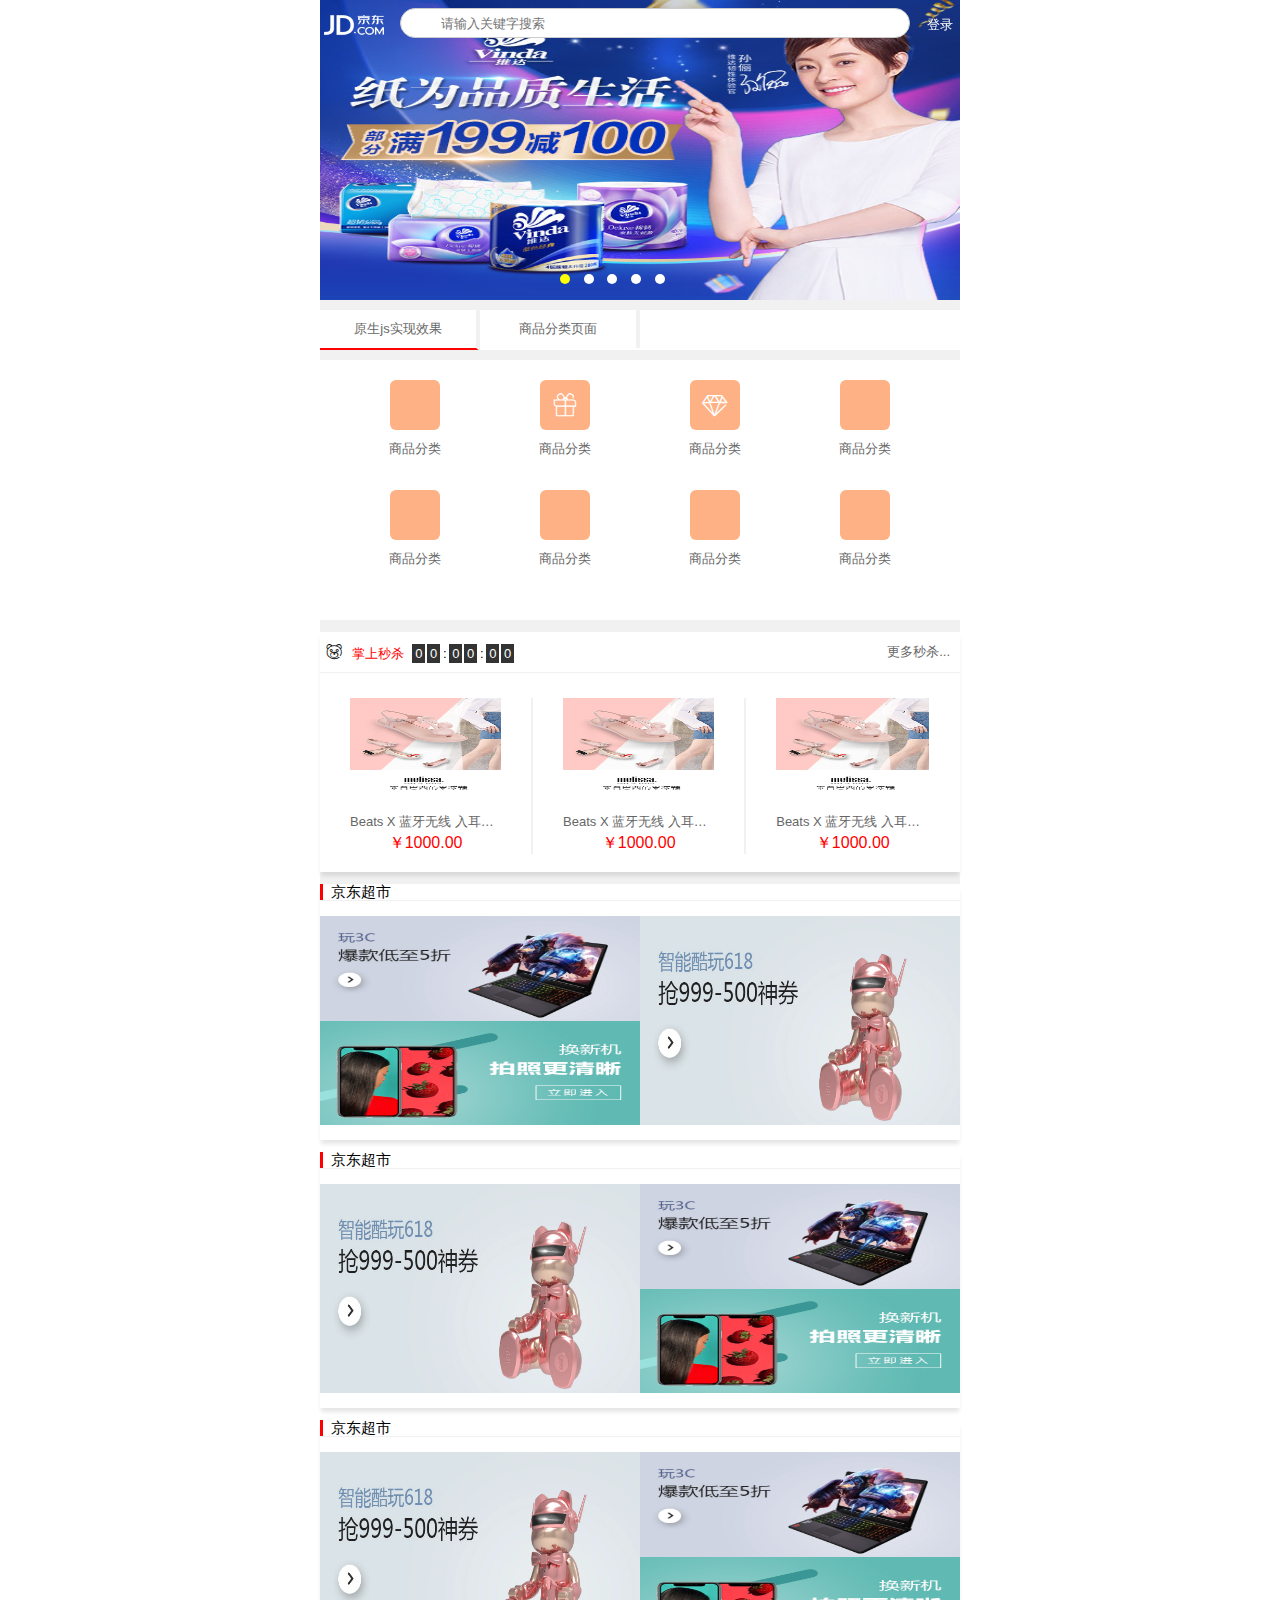
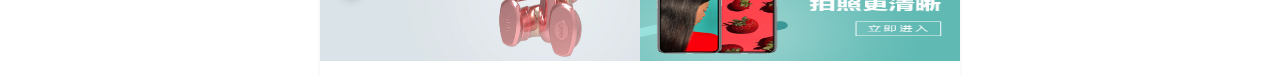
<file: index.html>
<!DOCTYPE html>
<html>
<head>
    <meta charset="utf-8">
    <meta name="viewport" content="width=device-width, initial-scale=1.0, maximum-scale=1.0, minimum-scale=1.0,user-scalable=no">
    <meta http-equiv="X-UA-Compatible" content="IE=edge">
    <title>原生js实现效果</title>
    <link rel="stylesheet" href="css/base.css" />
    <link rel="stylesheet" href="css/index.css" />
</head>
<body>
    <div class="jd_layout">
        <!-- 搜索快 -->
        <div class="jd_search">
            <a href="javascript:;" class="jd_logo"></a>
            <form action="" method="get" accept-charset="utf-8" class="jd_searchBox">
                <i class="iconfont icon-search"></i>
                <input type="text" name="" placeholder="请输入关键字搜索" />
            </form>
            <a href="javascript:;" class="jd_login">登录</a>
        </div>
        <!-- 轮播图 -->
        <div class="jd_banner">
            <!-- 图片 -->
            <ul class="jd_bannerImg clearfix">
                <!-- <li><a href="javascript:;"><img src="images/image05.jpg" alt="" /></a></li> -->
                <li><a href="javascript:;"><img src="images/image01.jpg" alt="" /></a></li>
                <li><a href="javascript:;"><img src="images/image02.jpg" alt="" /></a></li>
                <li><a href="javascript:;"><img src="images/image03.jpg" alt="" /></a></li>
                <li><a href="javascript:;"><img src="images/image04.jpg" alt="" /></a></li>
                <li><a href="javascript:;"><img src="images/image05.jpg" alt="" /></a></li>
                <!-- <li><a href="javascript:;"><img src="images/image01.jpg" alt="" /></a></li> -->
            </ul>
            <!-- 圆点 -->
            <ol class="jd_bannerDot">
                <li class="active"></li>
                <li></li>
                <li></li>
                <li></li>
                <li></li>
            </ol>
        </div>
        <!-- 顶部导航条 -->
        <nav class="jd_topNav">
            <ul>
                <!-- <li><a href="index.html">zepto实现效果</a></li> --><!--
             --><li class="active"><a href="javascript.html">原生js实现效果</a></li><!--
             --><li><a href="category.html">商品分类页面</a></li>
            </ul>
        </nav>
        <!-- 导航块 -->
        <div class="jd_nav">
            <ul>
                <li>
                    <a href="javascript:;">
                        <i class="iconfont icon-apparel"></i>
                        <p>商品分类</p>
                    </a>
                </li>
                <li>
                    <a href="javascript:;">
                        <i class="iconfont icon-gifts"></i>
                        <p>商品分类</p>
                    </a>
                </li>
                <li>
                    <a href="javascript:;">
                        <i class="iconfont icon-jewelry"></i>
                        <p>商品分类</p>
                    </a>
                </li>
                <li>
                    <a href="javascript:;">
                        <i class="iconfont icon-raw"></i>
                        <p>商品分类</p>
                    </a>
                </li>
                <li>
                    <a href="javascript:;">
                        <i class="iconfont icon-store"></i>
                        <p>商品分类</p>
                    </a>
                </li>
                <li>
                    <a href="javascript:;">
                        <i class="iconfont icon-libra"></i>
                        <p>商品分类</p>
                    </a>
                </li>
                <li>
                    <a href="javascript:;">
                        <i class="iconfont icon-earth"></i>
                        <p>商品分类</p>
                    </a>
                </li>
                <li>
                    <a href="javascript:;">
                        <i class="iconfont icon-apparel"></i>
                        <p>商品分类</p>
                    </a>
                </li>
            </ul>
        </div>
        <!-- 产品块 -->
        <div class="jd_product">
            <!-- 京东秒杀 -->
            <div class="jd_productBox jd_sk clearfix">
                <div class="jd_pTips">
                    <div class="f_left">
                        <i class="jd_sk_icon iconfont icon-toys"></i>
                        <span class="jd_sk_text">掌上秒杀</span>
                        <div class="jd_sk_time">
                            <span>0</span>
                            <span>0</span>
                            <i>:</i>
                            <span>0</span>
                            <span>0</span>
                            <i>:</i>
                            <span>0</span>
                            <span>0</span>
                        </div>
                    </div>
                    <div class="f_right">
                        <a href="category.html">更多秒杀...</a>
                    </div>
                </div>
                <div class="jd_pContent">
                    <ul class="jd_pList">
                        <li class="jd_pItem">
                            <a href="#">
                                <img src="images/product_item_img.png" alt="" />
                                <p class="jd_pItem_name">Beats X 蓝牙无线 入耳式耳机 运动耳机 手机耳机 游戏耳机 带麦可通话 黑色</p>
                                <p class="jd_pItem_price">￥1000.00</p>
                            </a>
                        </li>
                        <li class="jd_pItem">
                            <a href="#">
                                <img src="images/product_item_img.png" alt="" />
                                <p class="jd_pItem_name">Beats X 蓝牙无线 入耳式耳机 运动耳机 手机耳机 游戏耳机 带麦可通话 黑色</p>
                                <p class="jd_pItem_price">￥1000.00</p>
                            </a>
                        </li>
                        <li class="jd_pItem">
                            <a href="#">
                                <img src="images/product_item_img.png" alt="" />
                                <p class="jd_pItem_name">Beats X 蓝牙无线 入耳式耳机 运动耳机 手机耳机 游戏耳机 带麦可通话 黑色</p>
                                <p class="jd_pItem_price">￥1000.00</p>
                            </a>
                        </li>
                    </ul>
                </div>
            </div>
            <!-- 京东超市 -->
            <div class="jd_productBox">
                <div class="jd_pTips">
                    <h3>京东超市</h3>
                </div>
                <div class="jd_pContent clearfix">
                    <a href="javascript:;" class="ah100 f_right">
                        <img src="images/jd_productImg01.jpg" alt="">
                    </a>
                    <a href="javascript:;">
                        <img src="images/jd_productImg02.png" alt="">
                    </a>
                    <a href="javascript:;">
                        <img src="images/jd_productImg03.jpg" alt="">
                    </a>
                </div>
            </div>
            <!-- 京东超市 -->
            <div class="jd_productBox">
                <div class="jd_pTips">
                    <h3>京东超市</h3>
                </div>
                <div class="jd_pContent jd_pContent_f clearfix">
                    <a href="javascript:;" class="ah100 f_left">
                        <img src="images/jd_productImg01.jpg" alt="">
                    </a>
                    <a href="javascript:;" class="f_right">
                        <img src="images/jd_productImg02.png" alt="">
                    </a>
                    <a href="javascript:;" class="f_left">
                        <img src="images/jd_productImg03.jpg" alt="">
                    </a>
                </div>
            </div>
            <!-- 京东超市 -->
            <div class="jd_productBox">
                <div class="jd_pTips">
                    <h3>京东超市</h3>
                </div>
                <div class="jd_pContent jd_pContent_f clearfix">
                    <a href="javascript:;" class="ah100 f_left">
                        <img src="images/jd_productImg01.jpg" alt="">
                    </a>
                    <a href="javascript:;" class="f_right">
                        <img src="images/jd_productImg02.png" alt="">
                    </a>
                    <a href="javascript:;" class="f_left">
                        <img src="images/jd_productImg03.jpg" alt="">
                    </a>
                </div>
            </div>

        </div>
    </div>
    <script src="js/index_js.js"></script>
</body>
</html>
</file>
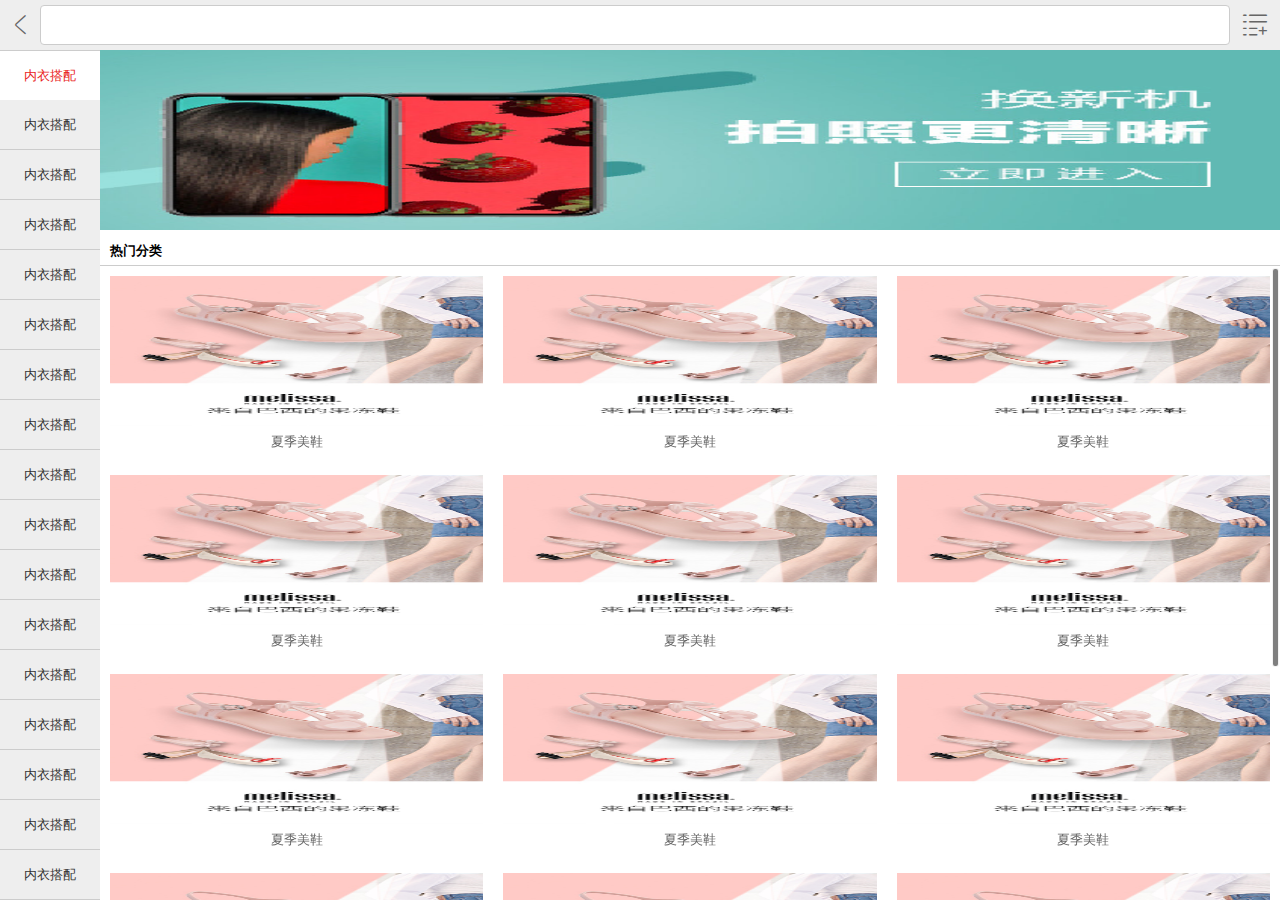
<file: category.html>
<!DOCTYPE html>
<html>
<head>
    <meta charset="utf-8">
    <meta name="viewport" content="width=device-width, initial-scale=1.0, maximum-scale=1.0, minimum-scale=1.0, user-scalable=no">
    <meta http-equiv="X-UA-Compatible" content="IE=edge">
    <title>商品分类页面</title>
    <link rel="stylesheet" type="text/css" href="css/base.css">
    <link rel="stylesheet" href="css/category.css">
</head>
<body>
    <div class="ct_layout">
        <div class="ct_header">
            <a href="index.html" class="ct_back"><i class="iconfont icon-back"></i></a>
            <form class="ct_search">
                <input type="text" name="" />
            </form>
            <a href="javascript:;" class="ct_menu"><i class="iconfont icon-navlist"></i></a>

        </div>
        <div class="ct_content">
            <div class="ct_cLeft">
                <ul class="ct_list">
                    <li class="active"><a href="javascript:;">内衣搭配</a></li>
                    <li><a href="javascript:;">内衣搭配</a></li>
                    <li><a href="javascript:;">内衣搭配</a></li>
                    <li><a href="javascript:;">内衣搭配</a></li>
                    <li><a href="javascript:;">内衣搭配</a></li>
                    <li><a href="javascript:;">内衣搭配</a></li>
                    <li><a href="javascript:;">内衣搭配</a></li>
                    <li><a href="javascript:;">内衣搭配</a></li>
                    <li><a href="javascript:;">内衣搭配</a></li>
                    <li><a href="javascript:;">内衣搭配</a></li>
                    <li><a href="javascript:;">内衣搭配</a></li>
                    <li><a href="javascript:;">内衣搭配</a></li>
                    <li><a href="javascript:;">内衣搭配</a></li>
                    <li><a href="javascript:;">内衣搭配</a></li>
                    <li><a href="javascript:;">内衣搭配</a></li>
                    <li><a href="javascript:;">内衣搭配</a></li>
                    <li><a href="javascript:;">内衣搭配</a></li>
                    <li><a href="javascript:;">内衣搭配</a></li>
                    <li><a href="javascript:;">内衣搭配</a></li>
                    <li><a href="javascript:;">内衣搭配</a></li>
                    <li><a href="javascript:;">内衣搭配</a></li>
                    <li><a href="javascript:;">内衣搭配</a></li>
                    <li><a href="javascript:;">内衣搭配</a></li>
                    <li><a href="javascript:;">内衣搭配</a></li>
                    <li><a href="javascript:;">内衣搭配</a></li>
                </ul>
            </div>
            <div class="ct_cRight">
                <div class="ct_banner">
                    <img src="images/jd_productImg03.jpg" alt="" />
                </div>
                <h3>热门分类</h3>
                <div class="ct_hotContent">
                    <ul class="ct_hotC_list">
                        <li><a href="javascript:;">
                            <img src="images/product_item_img.png" alt="">
                            <p class="ct_hot_text">夏季美鞋</p>
                        </a></li>
                        <li><a href="javascript:;">
                            <img src="images/product_item_img.png" alt="">
                            <p class="ct_hot_text">夏季美鞋</p>
                        </a></li>
                        <li><a href="javascript:;">
                            <img src="images/product_item_img.png" alt="">
                            <p class="ct_hot_text">夏季美鞋</p>
                        </a></li>
                        <li><a href="javascript:;">
                            <img src="images/product_item_img.png" alt="">
                            <p class="ct_hot_text">夏季美鞋</p>
                        </a></li>
                        <li><a href="javascript:;">
                            <img src="images/product_item_img.png" alt="">
                            <p class="ct_hot_text">夏季美鞋</p>
                        </a></li>
                        <li><a href="javascript:;">
                            <img src="images/product_item_img.png" alt="">
                            <p class="ct_hot_text">夏季美鞋</p>
                        </a></li>
                        <li><a href="javascript:;">
                            <img src="images/product_item_img.png" alt="">
                            <p class="ct_hot_text">夏季美鞋</p>
                        </a></li>
                        <li><a href="javascript:;">
                            <img src="images/product_item_img.png" alt="">
                            <p class="ct_hot_text">夏季美鞋</p>
                        </a></li>
                        <li><a href="javascript:;">
                            <img src="images/product_item_img.png" alt="">
                            <p class="ct_hot_text">夏季美鞋</p>
                        </a></li>
                        <li><a href="javascript:;">
                            <img src="images/product_item_img.png" alt="">
                            <p class="ct_hot_text">夏季美鞋</p>
                        </a></li>
                        <li><a href="javascript:;">
                            <img src="images/product_item_img.png" alt="">
                            <p class="ct_hot_text">夏季美鞋</p>
                        </a></li>
                        <li><a href="javascript:;">
                            <img src="images/product_item_img.png" alt="">
                            <p class="ct_hot_text">夏季美鞋</p>
                        </a></li>
                        <li><a href="javascript:;">
                            <img src="images/product_item_img.png" alt="">
                            <p class="ct_hot_text">夏季美鞋</p>
                        </a></li>
                        <li><a href="javascript:;">
                            <img src="images/product_item_img.png" alt="">
                            <p class="ct_hot_text">夏季美鞋</p>
                        </a></li>
                    </ul>
                </div>
            </div>
        </div>
    </div>
    <script src="assets/zepto.js"></script>
    <script src="js/common.js"></script>
    <script src="js/category.js"></script>
    <!-- 引入fastclick -->
    <script src="assets/fastclick.js"></script>
    <script src="assets/iscroll.js"></script>
    <script>
        var myScroll = new IScroll('.ct_hotContent', {
           mouseWheel: true,
           scrollbars: true
        });
    </script>
</body>
</html>
</file>
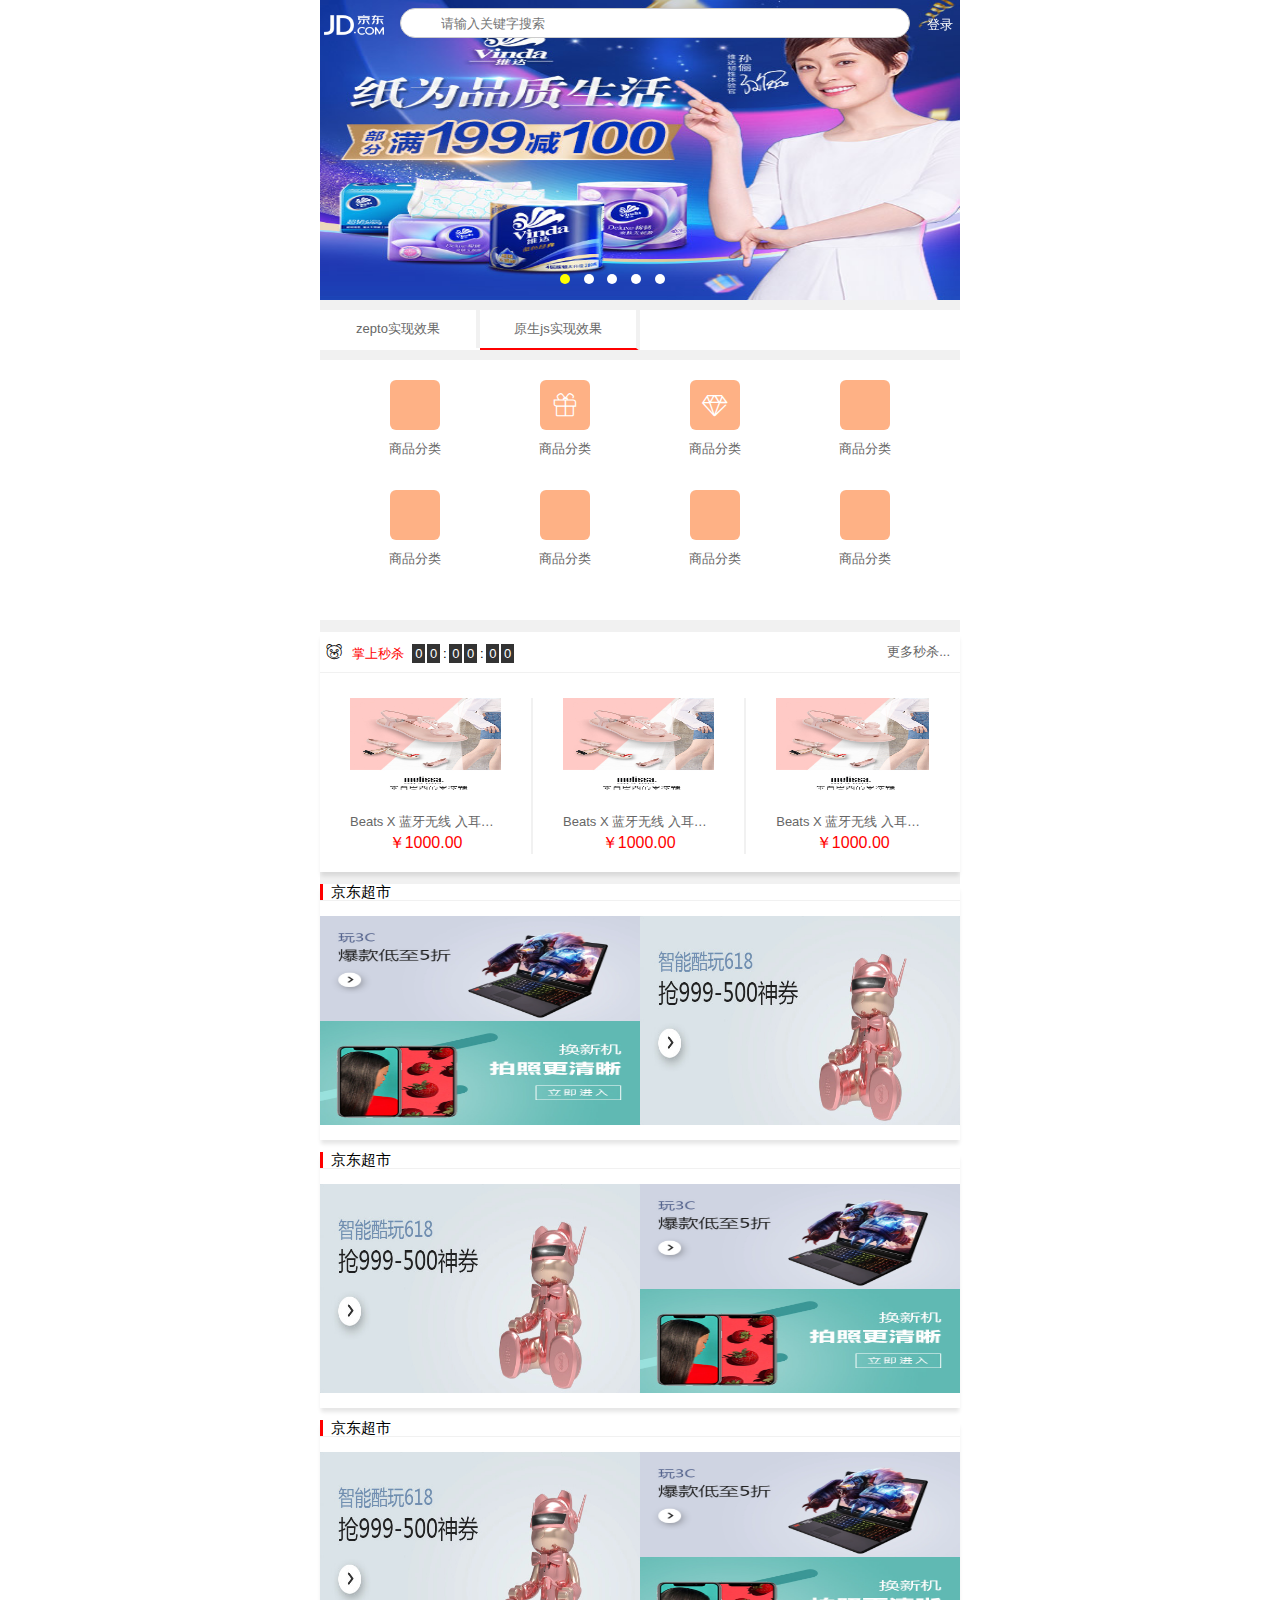
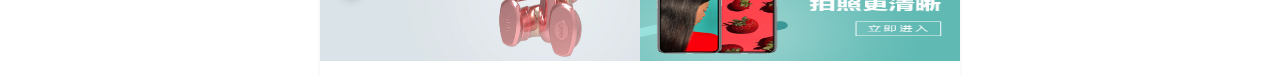
<file: javascript.html>
<!DOCTYPE html>
<html>
<head>
    <meta charset="utf-8">
    <meta http-equiv="X-UA-Compatible" content="IE=edge">
    <meta name="viewport" content="width=device-width, initial-scale=1.0, maximum-scale=1.0, minimum-scale=1.0,user-scalable=no">
    <title>原生js实现效果</title>
    <link rel="stylesheet" href="css/base.css" />
    <link rel="stylesheet" href="css/index.css" />
</head>
<body>
    <div class="jd_layout">
        <!-- 搜索快 -->
        <div class="jd_search">
            <a href="javascript:;" class="jd_logo"></a>
            <form action="" method="get" accept-charset="utf-8" class="jd_searchBox">
                <i class="iconfont icon-search"></i>
                <input type="text" name="" placeholder="请输入关键字搜索" />
            </form>
            <a href="javascript:;" class="jd_login">登录</a>
        </div>
        <!-- 轮播图 -->
        <div class="jd_banner">
            <!-- 图片 -->
            <ul class="jd_bannerImg clearfix">
                <!-- <li><a href="javascript:;"><img src="images/image05.jpg" alt="" /></a></li> -->
                <li><a href="javascript:;"><img src="images/image01.jpg" alt="" /></a></li>
                <li><a href="javascript:;"><img src="images/image02.jpg" alt="" /></a></li>
                <li><a href="javascript:;"><img src="images/image03.jpg" alt="" /></a></li>
                <li><a href="javascript:;"><img src="images/image04.jpg" alt="" /></a></li>
                <li><a href="javascript:;"><img src="images/image05.jpg" alt="" /></a></li>
                <!-- <li><a href="javascript:;"><img src="images/image01.jpg" alt="" /></a></li> -->
            </ul>
            <!-- 圆点 -->
            <ol class="jd_bannerDot">
                <li class="active"></li>
                <li></li>
                <li></li>
                <li></li>
                <li></li>
            </ol>
        </div>
        <!-- 顶部导航条 -->
        <nav class="jd_topNav">
            <ul>
                <li><a href="index.html">zepto实现效果</a></li><!--
             --><li class="active"><a href="javascript.html">原生js实现效果</a></li>
            </ul>
        </nav>
        <!-- 导航块 -->
        <div class="jd_nav">
            <ul>
                <li>
                    <a href="javascript:;">
                        <i class="iconfont icon-apparel"></i>
                        <p>商品分类</p>
                    </a>
                </li>
                <li>
                    <a href="javascript:;">
                        <i class="iconfont icon-gifts"></i>
                        <p>商品分类</p>
                    </a>
                </li>
                <li>
                    <a href="javascript:;">
                        <i class="iconfont icon-jewelry"></i>
                        <p>商品分类</p>
                    </a>
                </li>
                <li>
                    <a href="javascript:;">
                        <i class="iconfont icon-raw"></i>
                        <p>商品分类</p>
                    </a>
                </li>
                <li>
                    <a href="javascript:;">
                        <i class="iconfont icon-store"></i>
                        <p>商品分类</p>
                    </a>
                </li>
                <li>
                    <a href="javascript:;">
                        <i class="iconfont icon-libra"></i>
                        <p>商品分类</p>
                    </a>
                </li>
                <li>
                    <a href="javascript:;">
                        <i class="iconfont icon-earth"></i>
                        <p>商品分类</p>
                    </a>
                </li>
                <li>
                    <a href="javascript:;">
                        <i class="iconfont icon-apparel"></i>
                        <p>商品分类</p>
                    </a>
                </li>
            </ul>
        </div>
        <!-- 产品块 -->
        <div class="jd_product">
            <!-- 京东秒杀 -->
            <div class="jd_productBox jd_sk clearfix">
                <div class="jd_pTips">
                    <div class="f_left">
                        <i class="jd_sk_icon iconfont icon-toys"></i>
                        <span class="jd_sk_text">掌上秒杀</span>
                        <div class="jd_sk_time">
                            <span>0</span>
                            <span>0</span>
                            <i>:</i>
                            <span>0</span>
                            <span>0</span>
                            <i>:</i>
                            <span>0</span>
                            <span>0</span>
                        </div>
                    </div>
                    <div class="f_right">
                        <a href="javascript:;">更多秒杀...</a>
                    </div>
                </div>
                <div class="jd_pContent">
                    <ul class="jd_pList">
                        <li class="jd_pItem">
                            <a href="#">
                                <img src="images/product_item_img.png" alt="" />
                                <p class="jd_pItem_name">Beats X 蓝牙无线 入耳式耳机 运动耳机 手机耳机 游戏耳机 带麦可通话 黑色</p>
                                <p class="jd_pItem_price">￥1000.00</p>
                            </a>
                        </li>
                        <li class="jd_pItem">
                            <a href="#">
                                <img src="images/product_item_img.png" alt="" />
                                <p class="jd_pItem_name">Beats X 蓝牙无线 入耳式耳机 运动耳机 手机耳机 游戏耳机 带麦可通话 黑色</p>
                                <p class="jd_pItem_price">￥1000.00</p>
                            </a>
                        </li>
                        <li class="jd_pItem">
                            <a href="#">
                                <img src="images/product_item_img.png" alt="" />
                                <p class="jd_pItem_name">Beats X 蓝牙无线 入耳式耳机 运动耳机 手机耳机 游戏耳机 带麦可通话 黑色</p>
                                <p class="jd_pItem_price">￥1000.00</p>
                            </a>
                        </li>
                    </ul>
                </div>
            </div>
            <!-- 京东超市 -->
            <div class="jd_productBox">
                <div class="jd_pTips">
                    <h3>京东超市</h3>
                </div>
                <div class="jd_pContent clearfix">
                    <a href="javascript:;" class="ah100 f_right">
                        <img src="images/jd_productImg01.jpg" alt="">
                    </a>
                    <a href="javascript:;">
                        <img src="images/jd_productImg02.png" alt="">
                    </a>
                    <a href="javascript:;">
                        <img src="images/jd_productImg03.jpg" alt="">
                    </a>
                </div>
            </div>
            <!-- 京东超市 -->
            <div class="jd_productBox">
                <div class="jd_pTips">
                    <h3>京东超市</h3>
                </div>
                <div class="jd_pContent jd_pContent_f clearfix">
                    <a href="javascript:;" class="ah100 f_left">
                        <img src="images/jd_productImg01.jpg" alt="">
                    </a>
                    <a href="javascript:;" class="f_right">
                        <img src="images/jd_productImg02.png" alt="">
                    </a>
                    <a href="javascript:;" class="f_left">
                        <img src="images/jd_productImg03.jpg" alt="">
                    </a>
                </div>
            </div>
            <!-- 京东超市 -->
            <div class="jd_productBox">
                <div class="jd_pTips">
                    <h3>京东超市</h3>
                </div>
                <div class="jd_pContent jd_pContent_f clearfix">
                    <a href="javascript:;" class="ah100 f_left">
                        <img src="images/jd_productImg01.jpg" alt="">
                    </a>
                    <a href="javascript:;" class="f_right">
                        <img src="images/jd_productImg02.png" alt="">
                    </a>
                    <a href="javascript:;" class="f_left">
                        <img src="images/jd_productImg03.jpg" alt="">
                    </a>
                </div>
            </div>

        </div>
    </div>
    <script src="js/carousel.js"></script>
</body>
</html>
</file>
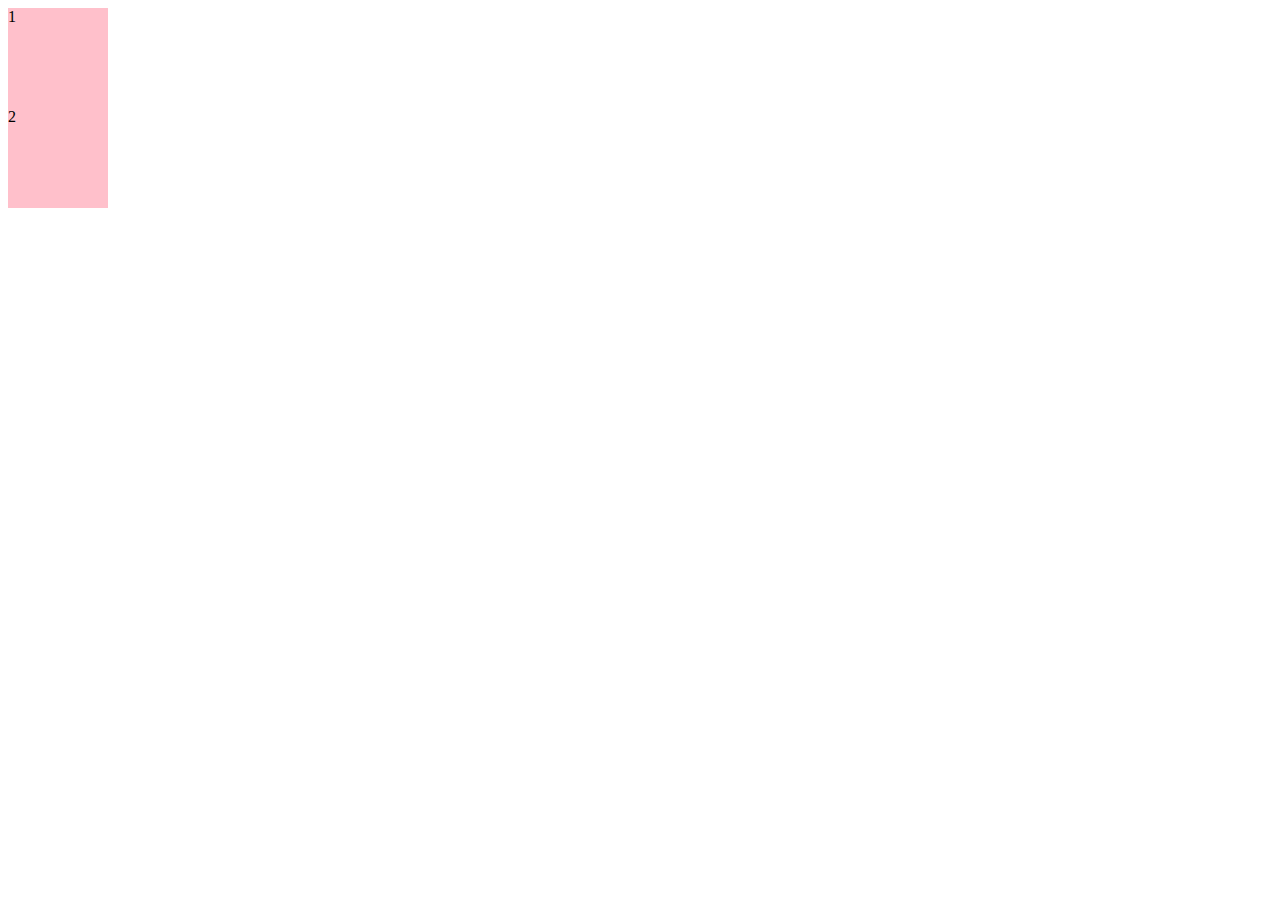
<file: touch.html>
<!DOCTYPE html>
<html>
<head>
    <meta charset="utf-8">
    <meta http-equiv="X-UA-Compatible" content="IE=edge">
    <meta name="viewport" content="width=device-width, initial-scale=1.0, user-scalable=no">
    <title>touch</title>
    <link rel="stylesheet" href="">
    <style>
        div {
            width: 100px;
            height: 100px;
            background-color: pink;

        }
    </style>
</head>
<body>
    <div>1</div>
    <div>2</div>
    <script>
        var div = document.querySelector('div');
        var startX,startY,moveX,moveY,distanceX,distanceY;
        document.addEventListener("touchstart",function(e) {
            e = e || event;

            startX = e.targetTouches[0].clientX;
            startY = e.targetTouches[0].clientY;
        });
        document.addEventListener('touchmove', function(e) {
            e = e || event;
            moveX = e.targetTouches[0].clientX;
            moveY = e.targetTouches[0].clientY;

            distanceX = moveX - startX;
            distanceY = moveY - startY;
            e.target.style.transform = "translate(" + distanceX + "px," + distanceY + "px)";
        })
        div.addEventListener('touchend', function(e) {
            e = e || event;
        })

        // 获取当前第一次触摸时的对象

        document.addEventListener('touchstart', function (e) {
           console.log(e.target);
        })
    </script>
</body>
</html>
</file>
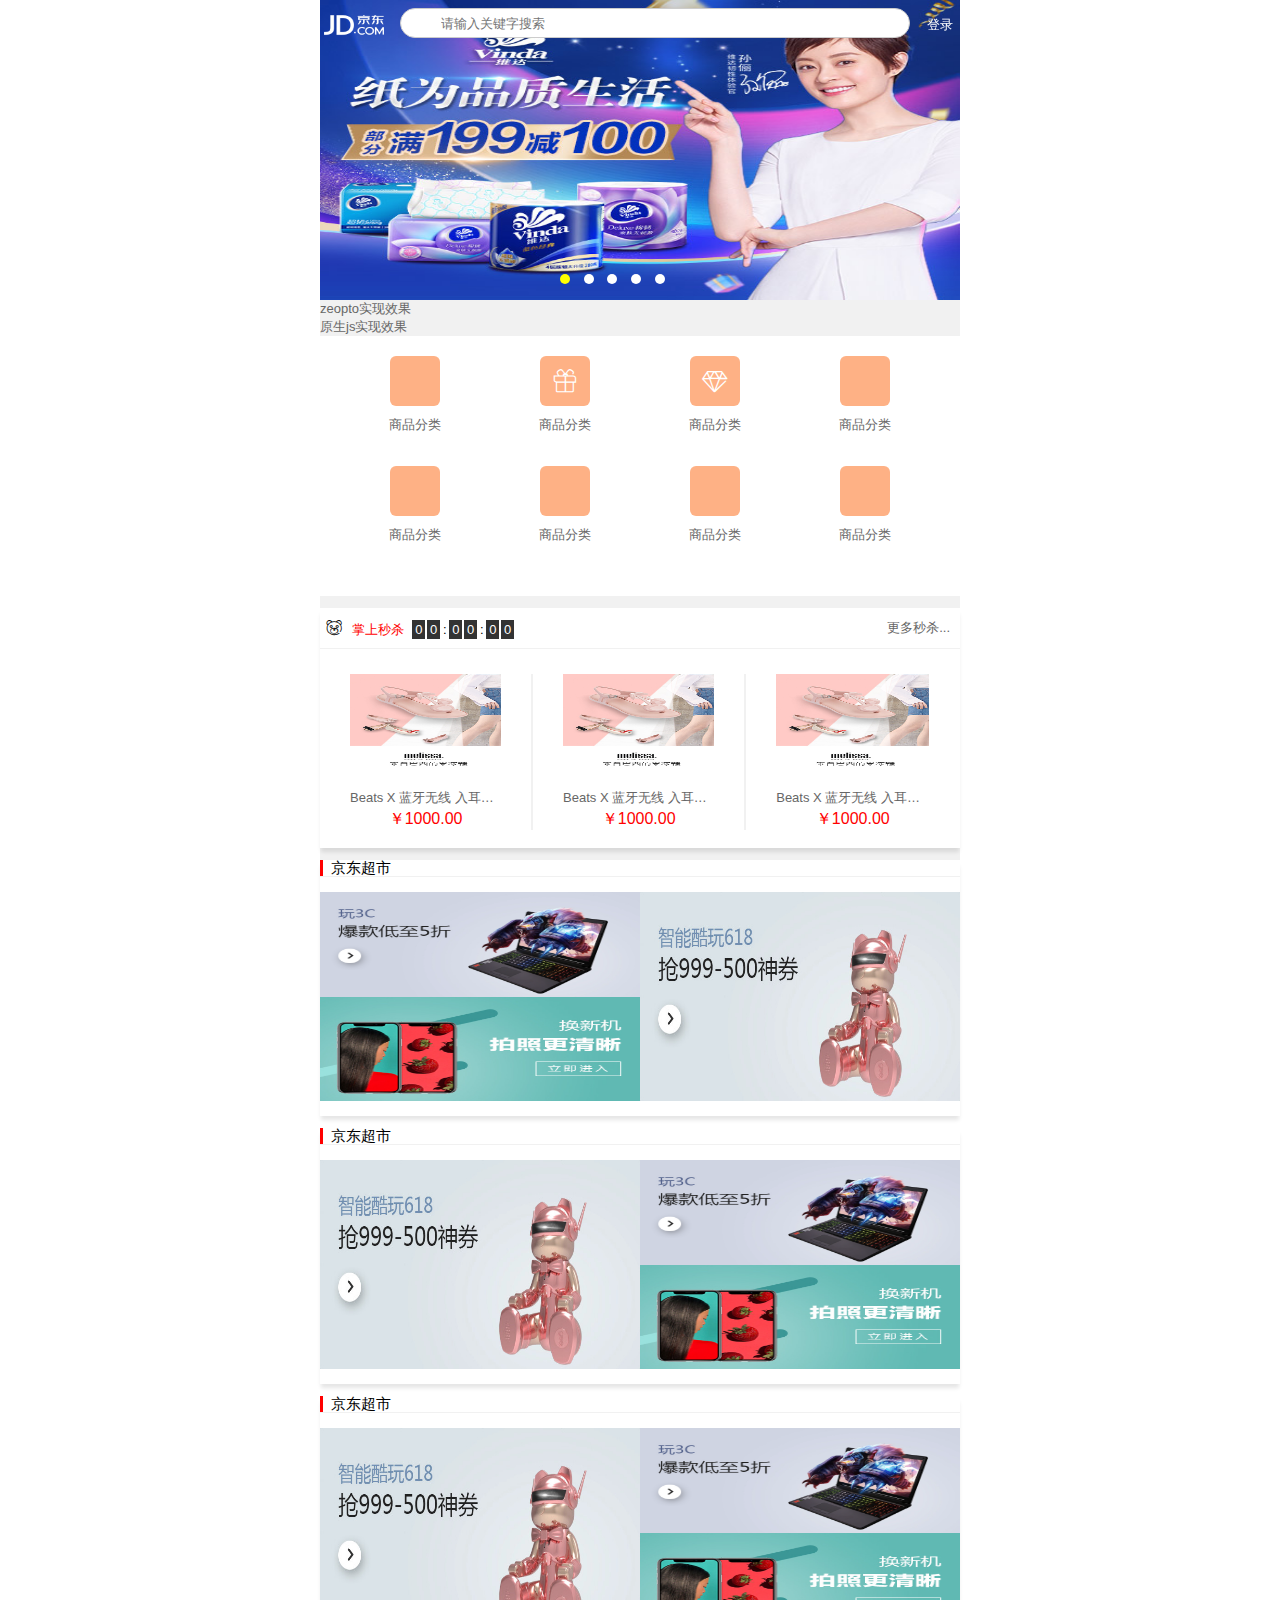
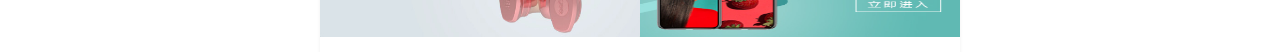
<file: zeopto.html>
<!DOCTYPE html>
<html>
<head>
    <meta charset="utf-8">
    <meta http-equiv="X-UA-Compatible" content="IE=edge">
    <meta name="viewport" content="width=device-width, initial-scale=1.0, maximum-scale=1.0, minimum-scale=1.0">
    <title></title>
    <link rel="stylesheet" href="css/base.css" />
    <link rel="stylesheet" href="css/index.css" />
</head>
<body>
    <div class="jd_layout">
        <!-- 搜索快 -->
        <div class="jd_search">
            <a href="javascript:;" class="jd_logo">
            </a>

            <form action="" method="get" accept-charset="utf-8" class="jd_searchBox">
                <i class="iconfont icon-search"></i>
                <input type="text" name="" placeholder="请输入关键字搜索" />
            </form>
            <a href="javascript:;" class="jd_login">登录</a>
        </div>
        <!-- 轮播图 -->
        <div class="jd_banner">
            <!-- 图片 -->
            <ul class="jd_bannerImg clearfix">
                <!-- <li><a href="javascript:;"><img src="images/image05.jpg" alt="" /></a></li> -->
                <li><a href="javascript:;"><img src="images/image01.jpg" alt="" /></a></li>
                <li><a href="javascript:;"><img src="images/image02.jpg" alt="" /></a></li>
                <li><a href="javascript:;"><img src="images/image03.jpg" alt="" /></a></li>
                <li><a href="javascript:;"><img src="images/image04.jpg" alt="" /></a></li>
                <li><a href="javascript:;"><img src="images/image05.jpg" alt="" /></a></li>
                <!-- <li><a href="javascript:;"><img src="images/image01.jpg" alt="" /></a></li> -->
            </ul>
            <!-- 圆点 -->
            <ol class="jd_bannerDot">
                <li class="active"></li>
                <li></li>
                <li></li>
                <li></li>
                <li></li>
            </ol>
        </div>
        <!-- 顶部导航条 -->
        <nav class="">
            <ul>
                <li><a href="zeopto.html">zeopto实现效果</a></li><!--
             --><li><a href="#">原生js实现效果</a></li><!--
             --><li><a href="#"></a></li><!--
             --><li><a href="#"></a></li>
            </ul>
        </nav>
        <!-- 导航块 -->
        <div class="jd_nav">
            <ul>
                <li>
                    <a href="javascript:;">
                        <i class="iconfont icon-apparel"></i>
                        <p>商品分类</p>
                    </a>
                </li>
                <li>
                    <a href="javascript:;">
                        <i class="iconfont icon-gifts"></i>
                        <p>商品分类</p>
                    </a>
                </li>
                <li>
                    <a href="javascript:;">
                        <i class="iconfont icon-jewelry"></i>
                        <p>商品分类</p>
                    </a>
                </li>
                <li>
                    <a href="javascript:;">
                        <i class="iconfont icon-raw"></i>
                        <p>商品分类</p>
                    </a>
                </li>
                <li>
                    <a href="javascript:;">
                        <i class="iconfont icon-store"></i>
                        <p>商品分类</p>
                    </a>
                </li>
                <li>
                    <a href="javascript:;">
                        <i class="iconfont icon-libra"></i>
                        <p>商品分类</p>
                    </a>
                </li>
                <li>
                    <a href="javascript:;">
                        <i class="iconfont icon-earth"></i>
                        <p>商品分类</p>
                    </a>
                </li>
                <li>
                    <a href="javascript:;">
                        <i class="iconfont icon-apparel"></i>
                        <p>商品分类</p>
                    </a>
                </li>
            </ul>
        </div>
        <!-- 产品块 -->
        <div class="jd_product">
            <!-- 京东秒杀 -->
            <div class="jd_productBox jd_sk clearfix">
                <div class="jd_pTips">
                    <div class="f_left">
                        <i class="jd_sk_icon iconfont icon-toys"></i>
                        <span class="jd_sk_text">掌上秒杀</span>
                        <div class="jd_sk_time">
                            <span>0</span>
                            <span>0</span>
                            <i>:</i>
                            <span>0</span>
                            <span>0</span>
                            <i>:</i>
                            <span>0</span>
                            <span>0</span>
                        </div>
                    </div>
                    <div class="f_right">
                        <a href="javascript:;">更多秒杀...</a>
                    </div>
                </div>
                <div class="jd_pContent">
                    <ul class="jd_pList">
                        <li class="jd_pItem">
                            <a href="#">
                                <img src="images/product_item_img.png" alt="" />
                                <p class="jd_pItem_name">Beats X 蓝牙无线 入耳式耳机 运动耳机 手机耳机 游戏耳机 带麦可通话 黑色</p>
                                <p class="jd_pItem_price">￥1000.00</p>
                            </a>
                        </li>
                        <li class="jd_pItem">
                            <a href="#">
                                <img src="images/product_item_img.png" alt="" />
                                <p class="jd_pItem_name">Beats X 蓝牙无线 入耳式耳机 运动耳机 手机耳机 游戏耳机 带麦可通话 黑色</p>
                                <p class="jd_pItem_price">￥1000.00</p>
                            </a>
                        </li>
                        <li class="jd_pItem">
                            <a href="#">
                                <img src="images/product_item_img.png" alt="" />
                                <p class="jd_pItem_name">Beats X 蓝牙无线 入耳式耳机 运动耳机 手机耳机 游戏耳机 带麦可通话 黑色</p>
                                <p class="jd_pItem_price">￥1000.00</p>
                            </a>
                        </li>
                    </ul>
                </div>
            </div>
            <!-- 京东超市 -->
            <div class="jd_productBox">
                <div class="jd_pTips">
                    <h3>京东超市</h3>
                </div>
                <div class="jd_pContent clearfix">
                    <a href="javascript:;" class="ah100 f_right">
                        <img src="images/jd_productImg01.jpg" alt="">
                    </a>
                    <a href="javascript:;">
                        <img src="images/jd_productImg02.png" alt="">
                    </a>
                    <a href="javascript:;">
                        <img src="images/jd_productImg03.jpg" alt="">
                    </a>
                </div>
            </div>
            <!-- 京东超市 -->
            <div class="jd_productBox">
                <div class="jd_pTips">
                    <h3>京东超市</h3>
                </div>
                <div class="jd_pContent jd_pContent_f clearfix">
                    <a href="javascript:;" class="ah100 f_left">
                        <img src="images/jd_productImg01.jpg" alt="">
                    </a>
                    <a href="javascript:;" class="f_right">
                        <img src="images/jd_productImg02.png" alt="">
                    </a>
                    <a href="javascript:;" class="f_left">
                        <img src="images/jd_productImg03.jpg" alt="">
                    </a>
                </div>
            </div>
            <!-- 京东超市 -->
            <div class="jd_productBox">
                <div class="jd_pTips">
                    <h3>京东超市</h3>
                </div>
                <div class="jd_pContent jd_pContent_f clearfix">
                    <a href="javascript:;" class="ah100 f_left">
                        <img src="images/jd_productImg01.jpg" alt="">
                    </a>
                    <a href="javascript:;" class="f_right">
                        <img src="images/jd_productImg02.png" alt="">
                    </a>
                    <a href="javascript:;" class="f_left">
                        <img src="images/jd_productImg03.jpg" alt="">
                    </a>
                </div>
            </div>

        </div>
    </div>
    <script src="assets/zepto.min.js"></script>
    <script src="assets/selector.js"></script>
</body>
</html>
</file>
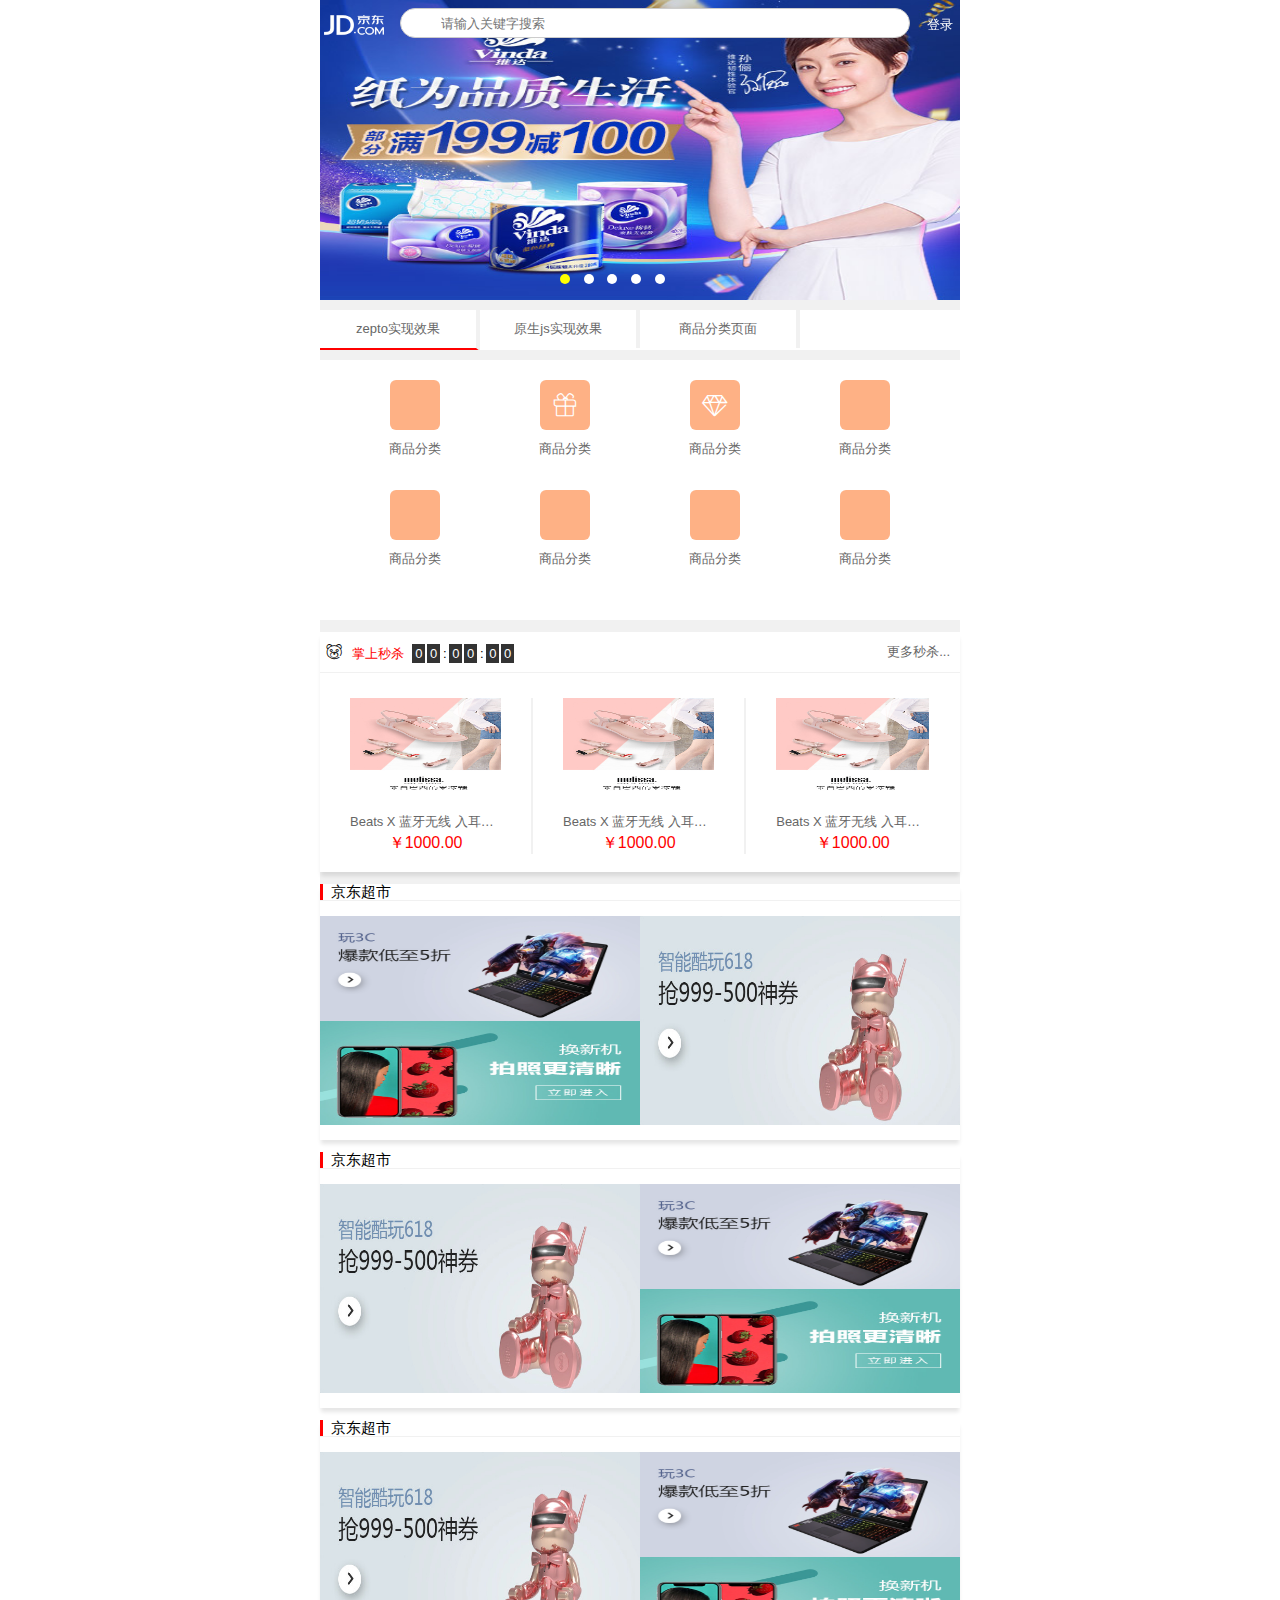
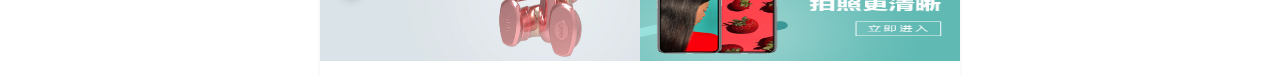
<file: zepto_carousel.html>
<!DOCTYPE html>
<html>
<head>
    <meta charset="utf-8">
    <meta name="viewport" content="width=device-width, initial-scale=1.0, maximum-scale=1.0, minimum-scale=1.0,user-scalable=no">
    <meta http-equiv="X-UA-Compatible" content="IE=edge">
    <title>zepto实现效果</title>
    <link rel="stylesheet" href="css/base.css" />
    <link rel="stylesheet" href="css/index.css" />
</head>
<body>
    <div class="jd_layout">
        <!-- 搜索快 -->
        <div class="jd_search">
            <a href="javascript:;" class="jd_logo">
            </a>

            <form action="" method="get" accept-charset="utf-8" class="jd_searchBox">
                <i class="iconfont icon-search"></i>
                <input type="text" name="" placeholder="请输入关键字搜索" />
            </form>
            <a href="javascript:;" class="jd_login">登录</a>
        </div>
        <!-- 轮播图 -->
        <div class="jd_banner">
            <!-- 图片 -->
            <ul class="jd_bannerImg clearfix">
                <!-- <li><a href="javascript:;"><img src="images/image05.jpg" alt="" /></a></li> -->
                <li><a href="javascript:;"><img src="images/image01.jpg" alt="" /></a></li>
                <li><a href="javascript:;"><img src="images/image02.jpg" alt="" /></a></li>
                <li><a href="javascript:;"><img src="images/image03.jpg" alt="" /></a></li>
                <li><a href="javascript:;"><img src="images/image04.jpg" alt="" /></a></li>
                <li><a href="javascript:;"><img src="images/image05.jpg" alt="" /></a></li>
                <!-- <li><a href="javascript:;"><img src="images/image01.jpg" alt="" /></a></li> -->
            </ul>
            <!-- 圆点 -->
            <ol class="jd_bannerDot">
                <li class="active"></li>
                <li></li>
                <li></li>
                <li></li>
                <li></li>
            </ol>
        </div>
        <!-- 顶部导航条 -->
        <nav class="jd_topNav">
            <ul>
                <li class="active"><a href="index.html">zepto实现效果</a></li><!--
             --><li><a href="javascript.html">原生js实现效果</a></li><!--
             --><li><a href="category.html">商品分类页面</a></li>
            </ul>
        </nav>
        <!-- 导航块 -->
        <div class="jd_nav">
            <ul>
                <li>
                    <a href="javascript:;">
                        <i class="iconfont icon-apparel"></i>
                        <p>商品分类</p>
                    </a>
                </li>
                <li>
                    <a href="javascript:;">
                        <i class="iconfont icon-gifts"></i>
                        <p>商品分类</p>
                    </a>
                </li>
                <li>
                    <a href="javascript:;">
                        <i class="iconfont icon-jewelry"></i>
                        <p>商品分类</p>
                    </a>
                </li>
                <li>
                    <a href="javascript:;">
                        <i class="iconfont icon-raw"></i>
                        <p>商品分类</p>
                    </a>
                </li>
                <li>
                    <a href="javascript:;">
                        <i class="iconfont icon-store"></i>
                        <p>商品分类</p>
                    </a>
                </li>
                <li>
                    <a href="javascript:;">
                        <i class="iconfont icon-libra"></i>
                        <p>商品分类</p>
                    </a>
                </li>
                <li>
                    <a href="javascript:;">
                        <i class="iconfont icon-earth"></i>
                        <p>商品分类</p>
                    </a>
                </li>
                <li>
                    <a href="javascript:;">
                        <i class="iconfont icon-apparel"></i>
                        <p>商品分类</p>
                    </a>
                </li>
            </ul>
        </div>
        <!-- 产品块 -->
        <div class="jd_product">
            <!-- 京东秒杀 -->
            <div class="jd_productBox jd_sk clearfix">
                <div class="jd_pTips">
                    <div class="f_left">
                        <i class="jd_sk_icon iconfont icon-toys"></i>
                        <span class="jd_sk_text">掌上秒杀</span>
                        <div class="jd_sk_time">
                            <span>0</span>
                            <span>0</span>
                            <i>:</i>
                            <span>0</span>
                            <span>0</span>
                            <i>:</i>
                            <span>0</span>
                            <span>0</span>
                        </div>
                    </div>
                    <div class="f_right">
                        <a href="javascript:;">更多秒杀...</a>
                    </div>
                </div>
                <div class="jd_pContent">
                    <ul class="jd_pList">
                        <li class="jd_pItem">
                            <a href="#">
                                <img src="images/product_item_img.png" alt="" />
                                <p class="jd_pItem_name">Beats X 蓝牙无线 入耳式耳机 运动耳机 手机耳机 游戏耳机 带麦可通话 黑色</p>
                                <p class="jd_pItem_price">￥1000.00</p>
                            </a>
                        </li>
                        <li class="jd_pItem">
                            <a href="#">
                                <img src="images/product_item_img.png" alt="" />
                                <p class="jd_pItem_name">Beats X 蓝牙无线 入耳式耳机 运动耳机 手机耳机 游戏耳机 带麦可通话 黑色</p>
                                <p class="jd_pItem_price">￥1000.00</p>
                            </a>
                        </li>
                        <li class="jd_pItem">
                            <a href="#">
                                <img src="images/product_item_img.png" alt="" />
                                <p class="jd_pItem_name">Beats X 蓝牙无线 入耳式耳机 运动耳机 手机耳机 游戏耳机 带麦可通话 黑色</p>
                                <p class="jd_pItem_price">￥1000.00</p>
                            </a>
                        </li>
                    </ul>
                </div>
            </div>
            <!-- 京东超市 -->
            <div class="jd_productBox">
                <div class="jd_pTips">
                    <h3>京东超市</h3>
                </div>
                <div class="jd_pContent clearfix">
                    <a href="javascript:;" class="ah100 f_right">
                        <img src="images/jd_productImg01.jpg" alt="">
                    </a>
                    <a href="javascript:;">
                        <img src="images/jd_productImg02.png" alt="">
                    </a>
                    <a href="javascript:;">
                        <img src="images/jd_productImg03.jpg" alt="">
                    </a>
                </div>
            </div>
            <!-- 京东超市 -->
            <div class="jd_productBox">
                <div class="jd_pTips">
                    <h3>京东超市</h3>
                </div>
                <div class="jd_pContent jd_pContent_f clearfix">
                    <a href="javascript:;" class="ah100 f_left">
                        <img src="images/jd_productImg01.jpg" alt="">
                    </a>
                    <a href="javascript:;" class="f_right">
                        <img src="images/jd_productImg02.png" alt="">
                    </a>
                    <a href="javascript:;" class="f_left">
                        <img src="images/jd_productImg03.jpg" alt="">
                    </a>
                </div>
            </div>
            <!-- 京东超市 -->
            <div class="jd_productBox">
                <div class="jd_pTips">
                    <h3>京东超市</h3>
                </div>
                <div class="jd_pContent jd_pContent_f clearfix">
                    <a href="javascript:;" class="ah100 f_left">
                        <img src="images/jd_productImg01.jpg" alt="">
                    </a>
                    <a href="javascript:;" class="f_right">
                        <img src="images/jd_productImg02.png" alt="">
                    </a>
                    <a href="javascript:;" class="f_left">
                        <img src="images/jd_productImg03.jpg" alt="">
                    </a>
                </div>
            </div>

        </div>
    </div>
    <script src="assets/zepto.min.js"></script>
    <!-- <script src="assets/selector.js"></script>
    <script src="assets/fx.js"></script>
    <script src="assets/touch.js"></script>
 -->    

    <!-- zeopto实现效果 -->
    <script>
        // 使用zepto实现轮播图效果

        $(function () {
            var banner = $('.jd_banner');
            var bannerWidth = banner.width();
            // 获取图片盒子
            var imgBox = banner.find("ul:first-of-type");
            // 获取圆点标记
            var indicators = banner.find("ol.jd_bannerDot li");
            // 获取首尾两张图片
            var firstImg = imgBox.find("li:first-of-type");
            var lastImg = imgBox.find("li:last-of-type");
            // 复制两张图片，分别添加到首尾
            imgBox.append(firstImg.clone());
            lastImg.clone().insertBefore(firstImg);

            // 设置图片盒子的样式
            var lis = imgBox.find('li');
            var count = lis.length;
            imgBox.width(count.bannerWidth);

            // 设置li标签的宽度

            lis.each(function (index, value) {
                $(lis[index]).width(bannerWidth);
            });
            // 设置默认偏移
            imgBox.css('left', -bannerWidth);



            var index = 1;

            // 轮播动画效果
            var imgAnimation = function () {
              imgBox.animate(
                {"left": -index * bannerWidth}, 200, "ease-in-out", function () {
                    // 判断当前索引位置是否是最后一张
                    if (index == count -1) {
                        index = 1;
                        // 让他瞬间偏移到索引为1的位置 -- 非过渡
                        imgBox.css("left", -index * bannerWidth);
                    }
                    else if (index == 0) {
                        index = count - 2;
                        imgBox.css("left", -index * bannerWidth);
                    }
                    // 设置圆点标记
                    indicators.removeClass('active').eq(index - 1).addClass('active');

                });
            }

            // 开启定时器
            var timerId = setInterval(function() {
                index ++;
                // 设置过渡
                // 设置定位
                imgAnimation();


            }, 2000);

            // touch 事件
            // 在谷歌浏览器中无法正确触发swipe相关事件，但是可以触发tap事件
            // 向左滑动
            imgBox.on('swipeLeft', function () {
                clearInterval(timerId);
                index ++;
                imgAnimation();
            });
            // 向右滑动
            imgBox.on('swipeRight', function () {
                clearInterval(timerId);
                index --;
                imgAnimation();
            });

        })
    </script>
</body>
</html>
</file>
<file: css/base.css>
@charset "UTF-8";
/*
* @Author: liyue2018
* @Date:   2018-06-06 10:04:15
* @Last Modified by:   liyue2018
* @Last Modified time: 2018-06-08 19:53:22
*/
body, div, ul, li, p, img, a, form, input, h3 {
  padding: 0;
  margin: 0;
  box-sizing: border-box;
  -webkit-tab-highlight-color: transparent; }

body {
  font-family: "微软雅黑", sans-serif;
  font-size: 13px; }

a,
a:hover {
  color: #666;
  text-decoration: none; }

ul, li {
  list-style: none; }

input {
  outline: none;
  border: none;
  border: 1px solid #ccc; }

.f_left {
  float: left; }

.f_right {
  float: right; }

.m_left10 {
  margin-left: 10px; }

.m_right10 {
  margin-right: 10px; }

.m_top10 {
  margin-top: 10px; }

.clearfix::before,
.clearfix::after {
  display: block;
  content: '';
  height: 0;
  line-height: 0;
  clear: both;
  visibility: hidden; }

@font-face {
  font-family: "iconfont";
  src: url("iconfont.eot?t=1528421894664");
  /* IE9*/
  src: url("iconfont.eot?t=1528421894664#iefix") format("embedded-opentype"), url("[data-uri]") format("woff"), url("iconfont.ttf?t=1528421894664") format("truetype"), url("iconfont.svg?t=1528421894664#iconfont") format("svg");
  /* iOS 4.1- */ }

.iconfont {
  font-family: "iconfont" !important;
  font-size: 16px;
  font-style: normal;
  -webkit-font-smoothing: antialiased;
  -moz-osx-font-smoothing: grayscale; }

.icon-all:before {
  content: "\e696"; }

.icon-back:before {
  content: "\e697"; }

.icon-cart:before {
  content: "\e698"; }

.icon-gifts:before {
  content: "\e6db"; }

.icon-toys:before {
  content: "\e6e1"; }

.icon-auto:before {
  content: "\e6e3"; }

.icon-jewelry:before {
  content: "\e6e4"; }

.icon-navlist:before {
  content: "\e6fa"; }

.icon-remind:before {
  content: "\e713"; }

.icon-shoes:before {
  content: "\e728"; }

.icon-favorites:before {
  content: "\e7ce"; }
</file>
<file: css/index.css>
/*
* @Author: liyue2018
* @Date:   2018-06-06 10:45:16
* @Last Modified by:   liyue2018
* @Last Modified time: 2018-06-08 00:10:10
*/
.jd_layout {
  width: 100%;
  max-width: 640px;
  min-width: 320px;
  margin: 0 auto;
  height: 1000px;
  background: #f1f1f1; }

.jd_search {
  height: 50px;
  width: 100%;
  max-width: 640px;
  background: rgba(233, 35, 34, 0);
  z-index: 3;
  position: fixed;
  top: 0; }
  .jd_search .jd_logo {
    position: absolute;
    left: 0;
    top: 0;
    height: 100%;
    width: 68px;
    background: url("../images/jd_logo.png") no-repeat;
    background-size: 68px 60px;
    background-position: center center; }
  .jd_search .jd_login {
    width: 40px;
    color: #fff;
    position: absolute;
    top: 0;
    right: 0;
    line-height: 50px;
    text-align: center; }
  .jd_search .jd_searchBox {
    width: 100%;
    height: 100%;
    padding-left: 80px;
    padding-right: 50px; }
    .jd_search .jd_searchBox input {
      width: 100%;
      height: 30px;
      display: inline-block;
      margin-top: 8px;
      padding: 2px 40px;
      border-radius: 15px; }
    .jd_search .jd_searchBox i.iconfont {
      position: absolute;
      top: 13px;
      left: 92px;
      font-weight: 700;
      font-size: 17px;
      color: #ccc; }

.jd_banner {
  width: 100%;
  height: 300px;
  overflow: hidden;
  position: relative; }
  .jd_banner .jd_bannerImg {
    width: 700%;
    height: 100%;
    position: relative; }
    .jd_banner .jd_bannerImg li {
      width: 14.28%;
      float: left;
      height: 100%; }
      .jd_banner .jd_bannerImg li img {
        width: 100%;
        height: 100%;
        vertical-middle: bottom; }
  .jd_banner .jd_bannerDot {
    width: 200px;
    position: absolute;
    bottom: 0;
    left: 50%;
    transform: translateX(-50%); }
    .jd_banner .jd_bannerDot li {
      display: inline-block;
      width: 10px;
      height: 10px;
      background: #fff;
      border-radius: 50%;
      margin-left: 10px; }
      .jd_banner .jd_bannerDot li:first-of-type {
        margin-left: 0; }
    .jd_banner .jd_bannerDot li.active {
      background: #ff0; }

.jd_topNav {
  width: 100%;
  background: #fff;
  overflow: hidden;
  margin: 10px 0;
  height: 40px; }
  .jd_topNav ul li {
    width: 25%;
    float: left;
    padding: 10px 0;
    border-right: 4px solid #f1f1f1;
    text-align: center; }
  .jd_topNav ul li.active {
    border-bottom: 3px solid #f00; }

.jd_nav ul {
  width: 100%;
  overflow: hidden;
  background: #fff;
  padding: 20px; }
  .jd_nav ul li {
    width: 25%;
    height: 80px;
    float: left;
    margin-bottom: 30px;
    text-align: center; }
    .jd_nav ul li i.iconfont {
      display: block;
      width: 50px;
      height: 50px;
      color: #fff;
      font-size: 26px;
      line-height: 50px;
      border-radius: 6px;
      background: #feb185;
      margin: 0 auto;
      text-align: center; }
    .jd_nav ul li p {
      margin-top: 10px; }

.jd_product {
  width: 100%; }
  .jd_product .jd_productBox {
    background: #fff;
    margin: 12px 0;
    overflow: hidden;
    box-shadow: 0 5px 4px -1px rgba(0, 0, 0, 0.1); }
    .jd_product .jd_productBox .jd_pTips > h3 {
      border-left: 3px solid #f00;
      padding-left: 8px;
      font-weight: normal;
      height: 16px;
      line-height: 16px; }
    .jd_product .jd_productBox .jd_pContent {
      width: 100%;
      height: 240px;
      border-top: 1px solid #f1f1f1;
      padding: 15px 0; }
      .jd_product .jd_productBox .jd_pContent a {
        display: block;
        width: 50%;
        height: 50%; }
        .jd_product .jd_productBox .jd_pContent a img {
          width: 100%;
          height: 100%; }
      .jd_product .jd_productBox .jd_pContent a.ah100 {
        height: 100%; }

.jd_sk .jd_pTips {
  height: 40px;
  line-height: 40px;
  padding-right: 10px; }
  .jd_sk .jd_pTips .jd_sk_icon {
    padding-left: 6px; }
  .jd_sk .jd_pTips .jd_sk_text {
    color: #f00;
    padding: 0 6px; }
  .jd_sk .jd_pTips .jd_sk_time {
    display: inline-block; }
    .jd_sk .jd_pTips .jd_sk_time span {
      padding: 2px 3px;
      background: #333;
      color: #fff;
      margin: 0 -1px; }
    .jd_sk .jd_pTips .jd_sk_time i {
      font-style: normal; }

.jd_sk .jd_pContent {
  height: 200px !important; }
  .jd_sk .jd_pContent .jd_pList {
    width: 100%;
    margin-top: 10px; }
    .jd_sk .jd_pContent .jd_pList .jd_pItem {
      width: 33.3%;
      height: 100%;
      padding: 0 30px;
      border-right: 2px solid #f1f1f1;
      text-align: center;
      float: left; }
      .jd_sk .jd_pContent .jd_pList .jd_pItem:last-child {
        border-right: none; }
      .jd_sk .jd_pContent .jd_pList .jd_pItem a {
        width: 100%;
        height: 100%; }
      .jd_sk .jd_pContent .jd_pList .jd_pItem img {
        width: 100%;
        height: 100px; }
      .jd_sk .jd_pContent .jd_pList .jd_pItem .jd_pItem_name {
        height: 22px;
        line-height: 22px;
        white-space: nowrap;
        overflow: hidden;
        text-overflow: ellipsis;
        margin-top: 10px; }
      .jd_sk .jd_pContent .jd_pList .jd_pItem .jd_pItem_price {
        color: #f00;
        font-size: 16px; }
</file>
<file: css/category.css>
/*
* @Author: liyue2018
* @Date:   2018-06-08 01:24:04
* @Last Modified by:   liyue2018
* @Last Modified time: 2018-06-08 19:55:22
*/
html, body {
  width: 100%;
  height: 100%; }

.ct_layout {
  width: 100%;
  height: 100%;
  background: #eee; }
  .ct_layout .ct_header {
    width: 100%;
    height: 50px;
    line-height: 50px;
    position: absolute; }
    .ct_layout .ct_header .ct_back {
      display: block;
      width: 40px;
      height: 50px;
      position: absolute;
      left: 0;
      top: 0;
      text-align: center; }
      .ct_layout .ct_header .ct_back i.icon-back {
        font-size: 30px; }
    .ct_layout .ct_header .ct_menu {
      display: block;
      width: 50px;
      height: 50px;
      position: absolute;
      right: 0;
      top: 0;
      text-align: center; }
      .ct_layout .ct_header .ct_menu i.icon-navlist {
        font-size: 24px; }
    .ct_layout .ct_header .ct_search {
      width: 100%;
      padding-left: 40px;
      padding-right: 50px; }
      .ct_layout .ct_header .ct_search input {
        width: 100%;
        height: 40px;
        background: #fff;
        border: 10x solid #f1f1f1;
        border-radius: 4px; }
  .ct_layout .ct_content {
    width: 100%;
    height: 100%;
    padding-top: 50px; }
    .ct_layout .ct_content .ct_cLeft {
      width: 100px;
      height: 100%;
      float: left;
      overflow: hidden;
      position: relative; }
      .ct_layout .ct_content .ct_cLeft .ct_list {
        width: 100%;
        position: absolute;
        top: 0;
        left: 0;
        transition: transform 0.2s; }
        .ct_layout .ct_content .ct_cLeft .ct_list li {
          width: 100%;
          height: 50px; }
          .ct_layout .ct_content .ct_cLeft .ct_list li a {
            display: block;
            width: 100%;
            height: 100%;
            line-height: 50px;
            text-align: center;
            color: #333;
            background: #eee;
            border-bottom: 1px solid #ccc; }
        .ct_layout .ct_content .ct_cLeft .ct_list li.active > a {
          background: #fff;
          color: #e92322;
          border-bottom: 0; }
        .ct_layout .ct_content .ct_cLeft .ct_list li:first-child {
          border-top: 1px solid #ccc; }
    .ct_layout .ct_content .ct_cRight {
      height: 100%;
      margin-left: 100px;
      display: flex;
      flex-direction: column; }
      .ct_layout .ct_content .ct_cRight .ct_banner {
        height: 180px; }
        .ct_layout .ct_content .ct_cRight .ct_banner img {
          width: 100%;
          height: 100%;
          display: block; }
      .ct_layout .ct_content .ct_cRight h3 {
        line-height: 22px;
        border-bottom: 1px solid #ccc;
        padding-left: 10px;
        padding-bottom: 3px;
        font-size: 13px;
        background: #fff;
        padding-top: 10px; }
      .ct_layout .ct_content .ct_cRight .ct_hotContent {
        background: #fff;
        overflow: hidden;
        position: relative;
        flex: 1; }
        .ct_layout .ct_content .ct_cRight .ct_hotContent .ct_hotC_list {
          overflow: hidden; }
          .ct_layout .ct_content .ct_cRight .ct_hotContent .ct_hotC_list li {
            width: 33.33%;
            text-align: center;
            float: left;
            padding: 10px; }
            .ct_layout .ct_content .ct_cRight .ct_hotContent .ct_hotC_list li img {
              width: 100%;
              height: 150px; }
            .ct_layout .ct_content .ct_cRight .ct_hotContent .ct_hotC_list li p.ct_hot_text {
              line-height: 2; }
</file>
